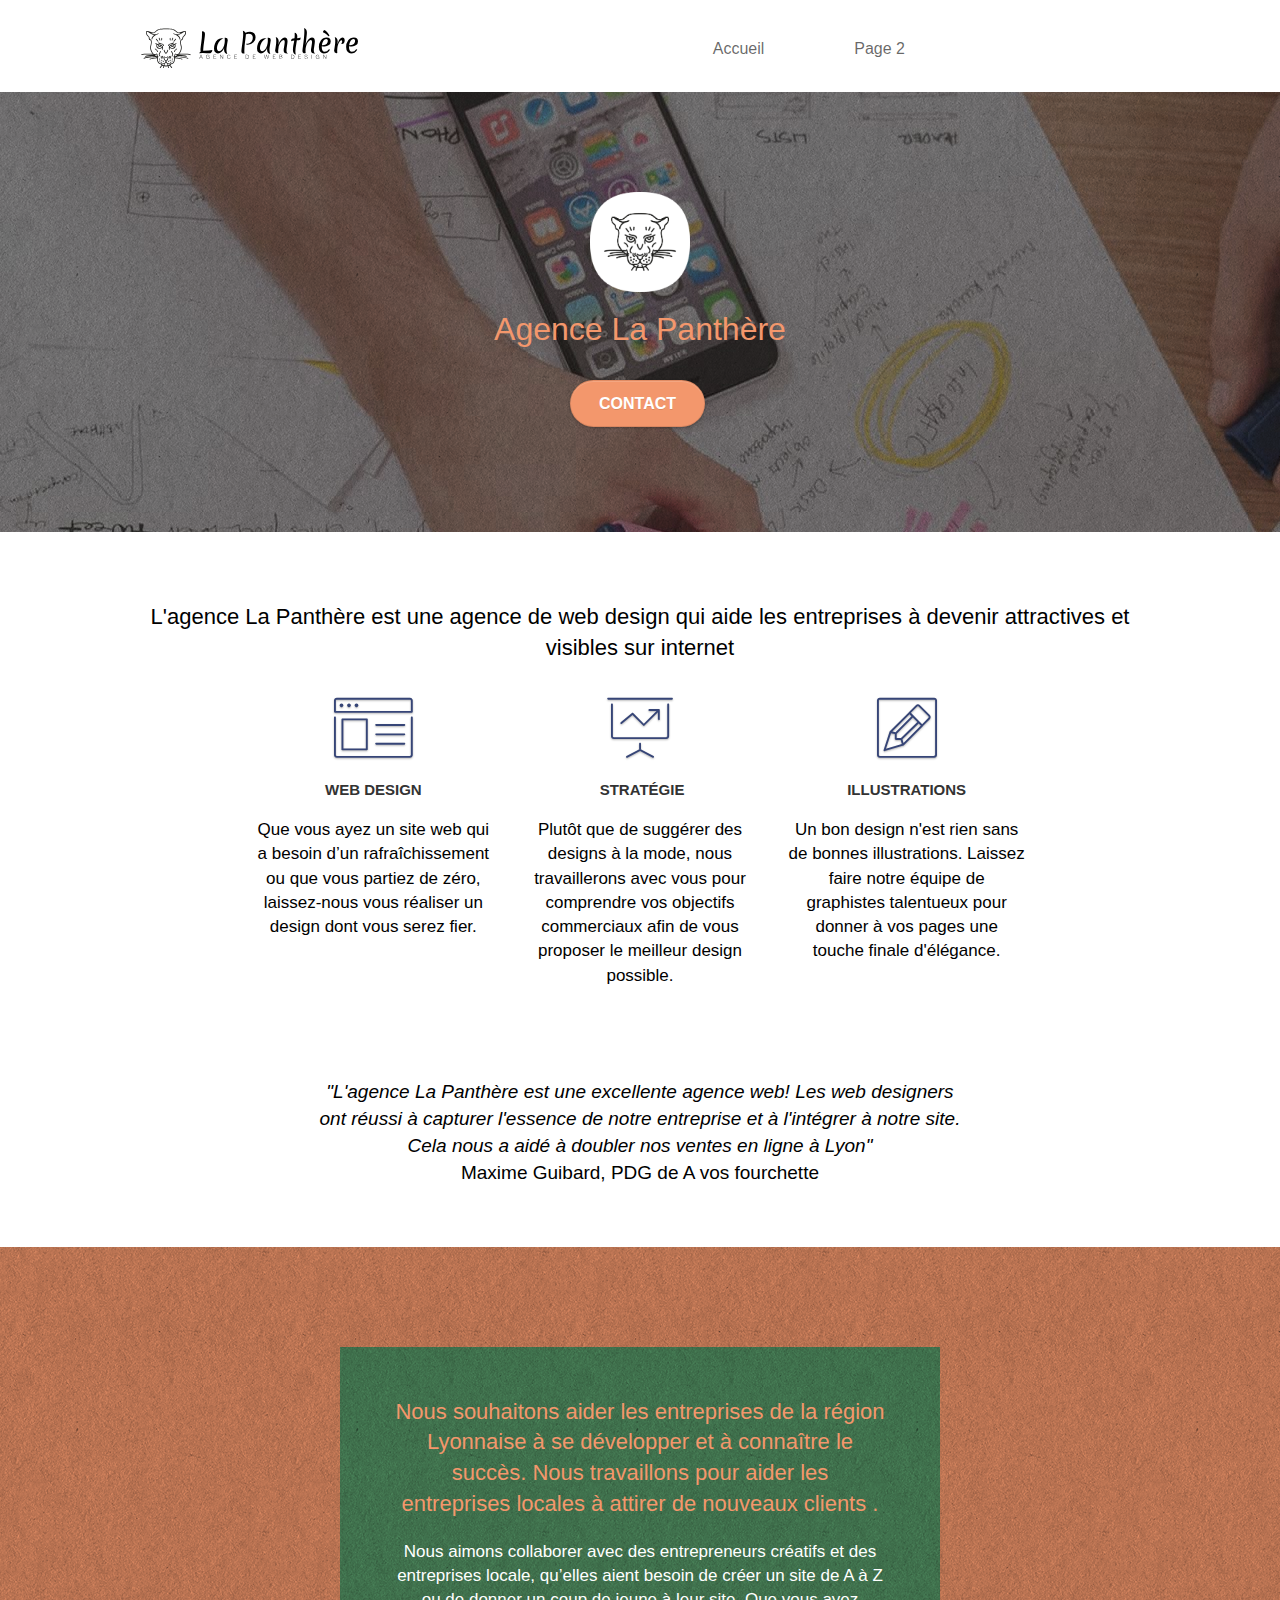
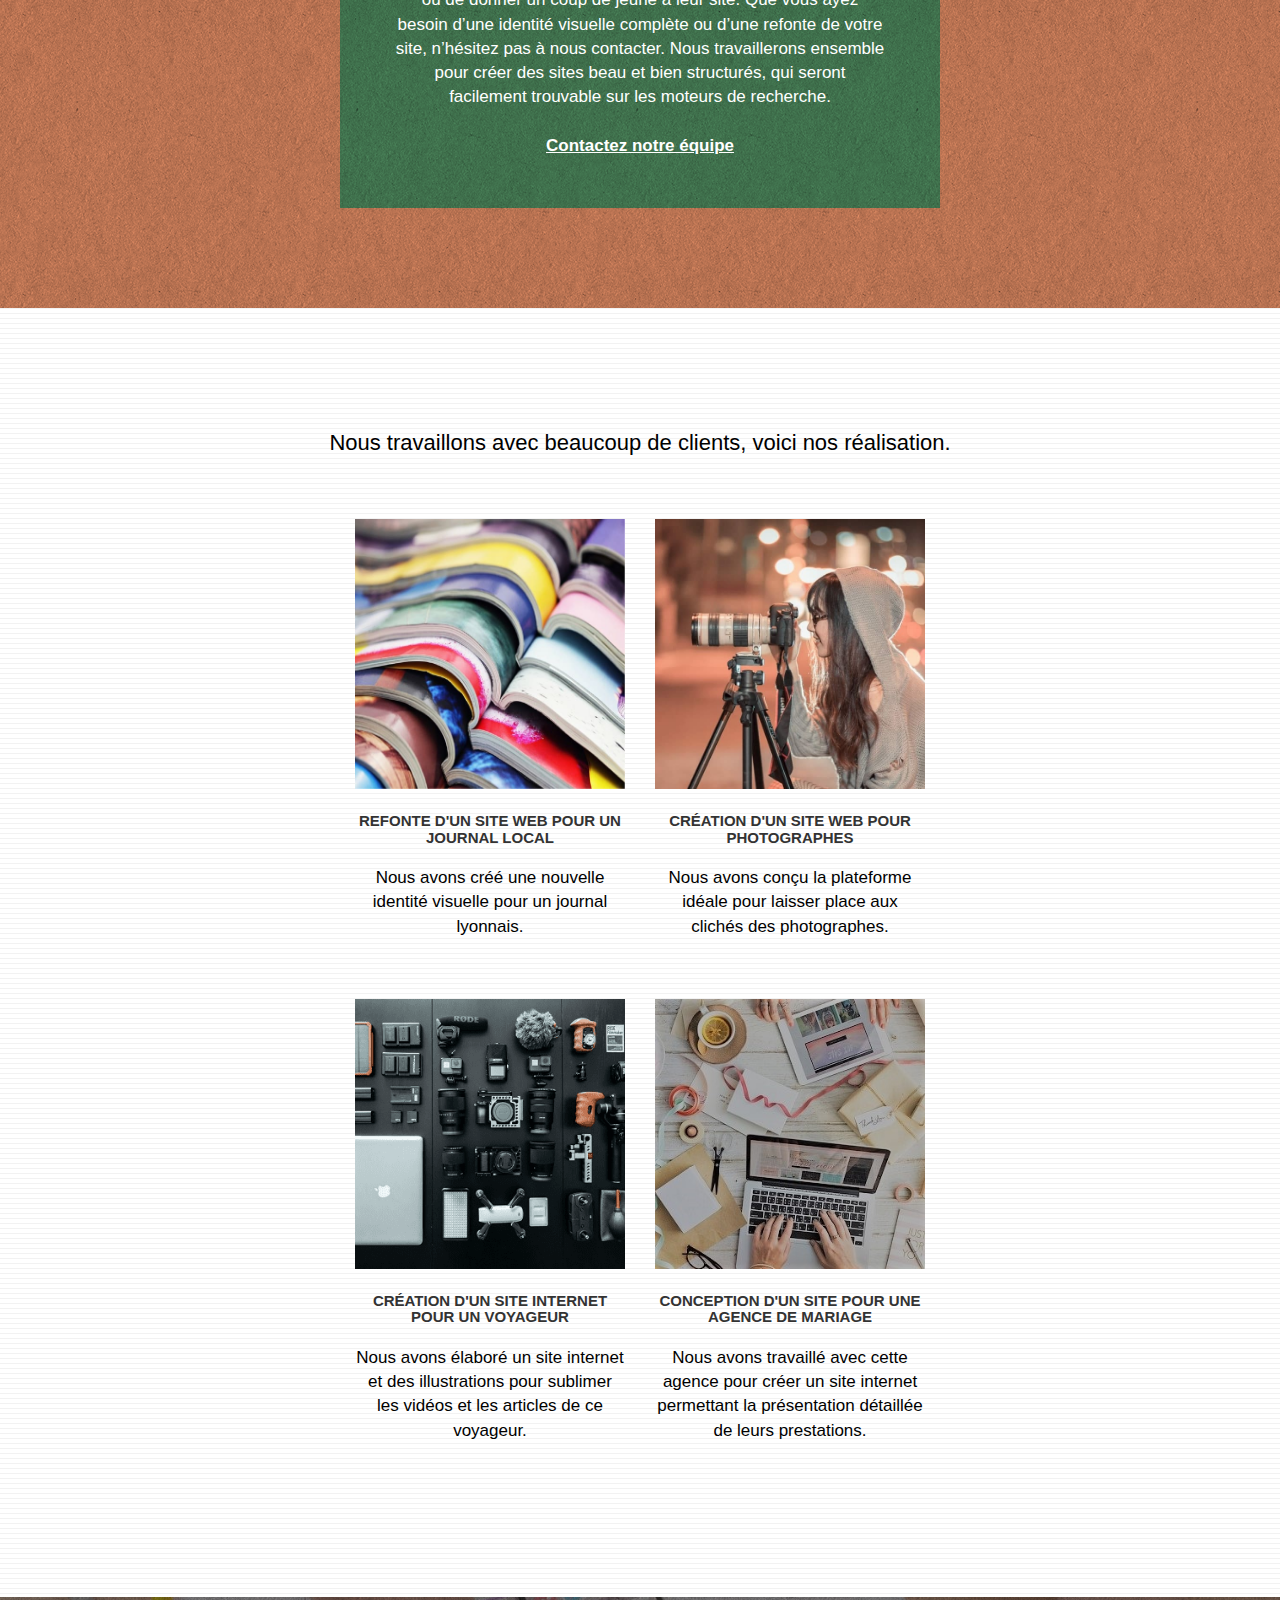
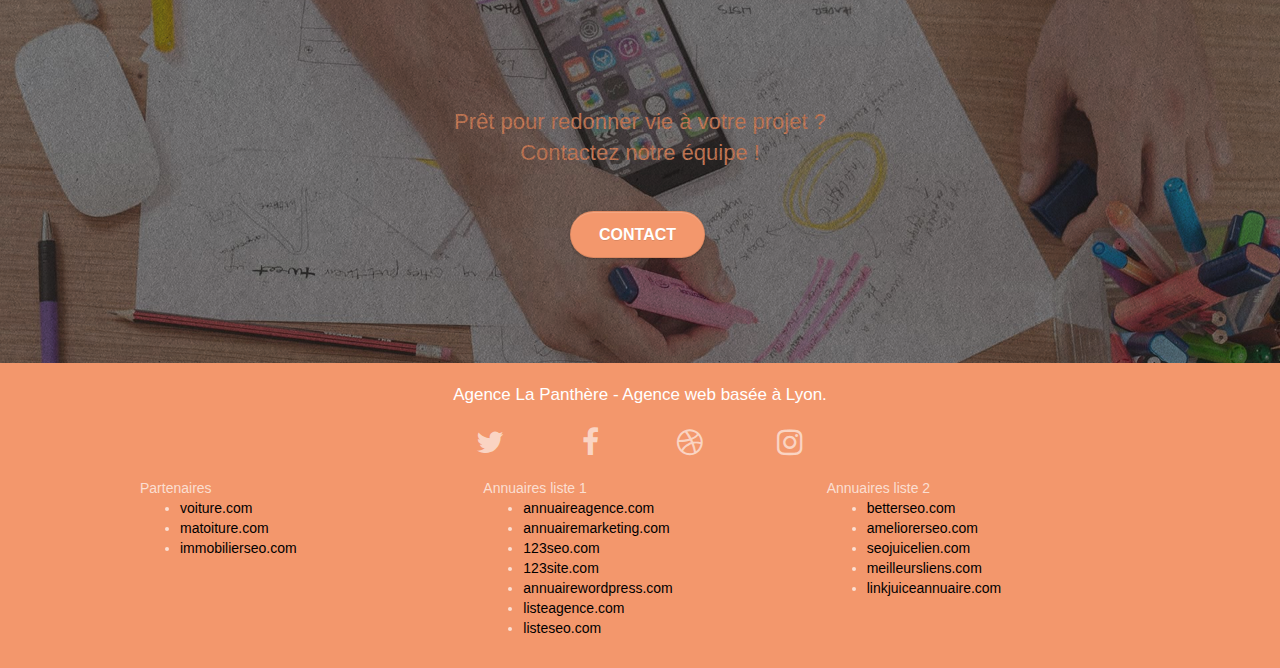
<file: index.html>
<!doctype html>
<html lang="fr">
<head>
    <meta charset="utf-8">
    <meta name="keywords" content="site web, site internet, agence design lyon, website, design, designer, faire un site web, createur de site web,createur de site internet à lyon, illustrations, , agence de web design">
    <meta name="description" content="Créateur de Site web à Lyon, l'agence La Panthère à été créé pour aider les entreprises à devenir attractives et visibles sur internet. Nos clients peuvent ainsi faire un site web facilement ou améliorer le design de leur website existant avec la meilleure agence de web design.">
    <meta name="viewport" content="width=device-width, initial-scale=1.0, viewport-fit=cover">
    <link rel="shortcut icon" type="image/png" href="favicon.jpg">
    
	<link rel="stylesheet" type="text/css" href="./css/bootstrap.css">
	<link rel="stylesheet" type="text/css" href="style.css">
	<link rel="stylesheet" type="text/css" href="./css/font-awesome.css">
	<link rel="stylesheet" type="text/css" href="./css/et-line.css">
	
    
	<script defer src="./js/jquery-2.1.0.js"></script>
	<script defer src="./js/bootstrap.js"></script>
	<script defer src="./js/blocs.js"></script>
	<script defer src="./js/jquery.touchSwipe.js"></script>
	<script defer src="./js/gmaps.js"></script>

    <title>Créer votre site internet avec la meilleure agence de web design à Lyon! La Panthère!</title>

    
<!-- Analytics -->
 
<!-- Analytics END -->
    
</head>
<body>
<!-- Principal conteneur -->
<div class="page-container">
    
<!-- bloc-0 -->
<div class="bloc bgc-white l-bloc " id="bloc-0">
	<div class="container bloc-sm">

		<nav class="navbar row">
			<div class="navbar-header">
				
				<a class="navbar-brand" href="index.html"><img src="img/agence-la-panthere-monochrome.svg" alt="logo de l'agence web La Panthere" height="40"></a>
				
				<button id="nav-toggle" type="button" class="ui-navbar-toggle navbar-toggle" data-toggle="collapse" data-target=".navbar-1">
					<span class="sr-only">Toggle navigation</span><span class="icon-bar"></span><span class="icon-bar"></span><span class="icon-bar"></span>
				</button>
			</div>
			<div class="collapse navbar-collapse navbar-1 special-dropdown-nav">
				<ul class="site-navigation nav navbar-nav">
					<li>
						<a href="index.html">Accueil</a>
					</li>
					<li>
					</li>
					<li>
						<a href="page2.html">Page 2</a>
					</li>
				</ul>
			</div>
		</nav>
	</div>
</div>
<!-- bloc-0 END -->

<!-- bloc-1-presentation -->
<div class="bloc bgc-dark-slate-blue bg-banniere d-bloc bg-t-edge bloc-bg-texture texture-paper b-parallax" id="bloc-1-hero">
	<div class="container bloc-lg">
		<div class="row tight-width-whitespace">
			<div class="col-sm-12">
				<img src="img/logo.png" class="center-block image-resize-mode" width="100" alt="Logo de l'agence web, tete de Panthere">
				<h1 class="text-center hero-bloc-text tc-white ">
					Agence La Panthère
				</h1>
				<div class="text-center">
					<a href="page2.html" class="btn btn-lg btn-clean btn-rd cta-hero btn-atomic-tangerine" id="cta-hero">Contact</a>
				</div>
			</div>
		</div>
	</div>
</div>
<!-- bloc-1-presentation END -->

<!-- bloc-2-services -->
<div class="bloc bgc-white l-bloc" id="bloc-2-services">
	<div class="container bloc-md">
		<div class="row">
			<div class="col-sm-12 text-center">
				<h2>L'agence La Panthère est une agence de web design qui aide les entreprises à devenir attractives et visibles sur internet</h2>
			</div>
		</div>
		<div class="row voffset-lg med-width-whitespace">
			<div class="col-sm-4">
				<div class="text-center">
					<span class="et-icon-browser sm-shadow icon-dark-slate-blue icons icon-lg"></span>
				</div>
				<h3 class="mg-md text-center">
					Web design
				</h3>
				<p class="text-center ">
					Que vous ayez un site web qui a besoin d&rsquo;un rafraîchissement ou que vous partiez de zéro, laissez-nous vous réaliser un design dont vous serez fier.
				</p>
			</div>
			<div class="col-sm-4">
				<div class="text-center">
					<span class="et-icon-presentation sm-shadow icon-dark-slate-blue icons icon-lg"></span>
				</div>
				<h3 class="mg-md text-center">
					&nbsp;Stratégie
				</h3>
				<p class="text-center ">
					Plutôt que de suggérer des designs à la mode, nous travaillerons avec vous pour comprendre vos objectifs commerciaux afin de vous proposer le meilleur design possible.<br>
				</p>
			</div>
			<div class="col-sm-4">
				<div class="text-center">
					<span class="et-icon-edit sm-shadow icon-dark-slate-blue icons icon-lg"></span>
				</div>
				<h3 class="mg-md text-center">
					Illustrations
				</h3>
				<p class="text-center ">
					Un bon design n'est rien sans de bonnes illustrations. Laissez faire notre équipe de graphistes talentueux pour donner à vos pages une touche finale d'élégance.
				</p>
			</div>
		</div>
		<div class="row voffset-lg voffset">
			<div class="col-xs-12 col-md-8 col-md-offset-2 text-center">
				<p class="citation"> <span class="message">"L'agence La Panthère est une excellente agence web! Les web designers ont réussi à capturer l'essence de notre entreprise et à l'intégrer à notre site. Cela nous a aidé à doubler nos ventes en ligne à Lyon"</span><br> Maxime Guibard, PDG de A vos fourchette</p>

			</div>
		</div>
	</div>
</div>
<!-- bloc-2-services END -->

<!-- bloc-3-what-i-do -->
<div class="bloc tc-white bgc-atomic-tangerine bg-presentation d-bloc bloc-bg-texture texture-paper b-parallax" id="bloc-3-what-i-do">
	<div class="container bloc-lg">
		<div class="row tight-width-whitespace black-background">
			<div class="col-sm-12">
				<h2 class="mg-md text-center tc-white">
					Nous souhaitons aider les entreprises de la région Lyonnaise à se développer et à connaître le succès. Nous travaillons pour aider les entreprises locales à attirer de nouveaux clients .<br>
				</h2>
				<p class="text-center white">
					Nous aimons collaborer avec des entrepreneurs créatifs et des entreprises locale, qu’elles aient besoin de créer un site de A à Z ou de donner un coup de jeune à leur site. Que vous ayez besoin d’une identité visuelle complète ou d’une refonte de votre site, n’hésitez pas à nous contacter. Nous travaillerons ensemble pour créer des sites beau et bien structurés, qui seront facilement trouvable sur les moteurs de recherche. <br><br><a class="ltc-white bold-link" href="page2.html">Contactez notre équipe</a><br>
				</p>
			</div>
		</div>
	</div>
</div>
<!-- bloc-3-what-i-do END -->

<!-- bloc-4-portfolio -->
<div class="bloc bgc-white bg-lines-h2-bg bg-repeat l-bloc" id="bloc-4-portfolio">
	<div class="container bloc-lg">
		<div class="row">
			<div class="col-sm-12 text-center">
				<h2> Nous travaillons avec beaucoup de clients, voici nos réalisation.</h2>
			</div>
		</div>
		<div class="row tight-width-whitespace portfolio-row">
			<div class="col-sm-6">
				<a href="#" data-lightbox="img/1.jpg" data-gallery-id="gallery-1" data-caption="Refonte d'un site web pour un journal local" data-frame="snapshot-lb"><img src="img/1version3.jpg" alt="photo de cahiers colores" class="img-responsive portfolio-thumb"></a>
				<h3 class="mg-md text-center">
					Refonte d'un site web pour un journal local
				</h3>
				<p class="text-center">
					Nous avons créé une nouvelle identité visuelle pour un journal lyonnais.
				</p>
			</div>
			<div class="col-sm-6">
				<a href="#" data-lightbox="img/2version2" data-gallery-id="gallery-1" data-caption="Création d'un site web pour photographes" data-frame="snapshot-lb"><img src="img/2version2.jpg" class="img-responsive portfolio-thumb" alt="photo d'une fille prenant une photo"></a>
				<h3 class="mg-md text-center">
					Création d'un site web pour photographes
				</h3>
				<p class="text-center">
					Nous avons conçu la plateforme idéale pour laisser place aux clichés des photographes.
				</p>
			</div>
		</div>
		<div class="row tight-width-whitespace portfolio-row">
			<div class="col-sm-6">
				<a href="#" data-lightbox="img/3version3.png" data-gallery-id="gallery-1" data-caption="Création d'un site internet pour un voyageur" data-frame="snapshot-lb"><img src="img/3version3.png" class="img-responsive portfolio-thumb" alt="photo d'accessoires photo"></a>
				<h3 class="mg-md text-center">
					Création d'un site internet pour un voyageur
				</h3>
				<p class="text-center">
					Nous avons élaboré un site internet et des illustrations pour sublimer les vidéos et les articles de ce voyageur.
				</p>
			</div>
			<div class="col-sm-6">
				<a href="#" data-lightbox="img/4version2.jpg" data-gallery-id="gallery-1" data-caption="Conception d'un site pour une agence de mariage" data-frame="snapshot-lb"><img src="img/4version2.jpg" class="img-responsive portfolio-thumb" alt="photo d'une personne tapant sur un ordinateur"></a>
				<h3 class="mg-md text-center">
					Conception d'un site pour une agence de mariage
				</h3>
				<p class="text-center">
					Nous avons travaillé avec cette agence pour créer un site internet permettant la présentation détaillée de leurs prestations.
				</p>
			</div>
		</div>
	</div>
</div>
<!-- bloc-4-portfolio END -->

<!-- bloc-5-cta -->
<div class="bloc bgc-dark-slate-blue bg-banniere d-bloc bloc-bg-texture texture-paper" id="bloc-5-cta">
	<div class="container bloc-lg">
		<div class="row">
			<h2 class="mg-md text-center tc-white">
				Prêt pour redonner vie à votre projet ?<br>Contactez notre équipe !
			</h2>
			<div class="col-sm-12 text-center">
				<a href="page2.html" class="btn btn-atomic-tangerine btn-clean btn-rd btn-lg cta-hero">Contact</a>
			</div>
		</div>
	</div>
</div>
<!-- bloc-5-cta END -->

<!-- Footer - bloc-8 -->
<div class="bloc bgc-atomic-tangerine d-bloc" id="bloc-8">
	<div class="container bloc-sm">
		<div class="row">
			<div class="col-sm-12">
				<p class="text-center white">
					Agence La Panthère - Agence web basée à Lyon.<br>
				</p>
				<div class="row row-no-gutters social">
					<div class="col-sm-3">
						<div class="text-center">
							<a class="social" href="index.html"><span class="fa fa-twitter icon-md"></span></a>
						</div>
					</div>
					<div class="col-sm-3">
						<div class="text-center">
							<a class="social" href="index.html"><span class="fa fa-facebook icon-md"></span></a>
						</div>
					</div>
					<div class="col-sm-3">
						<div class="text-center">
							<a class="social" href="index.html"><span class="fa fa-dribbble icon-md"></span></a>
						</div>
					</div>
					<div class="col-sm-3">
						<div class="text-center">
							<a class="social" href="index.html"><span class="fa fa-instagram icon-md"></span></a>
						</div>
					</div>
				</div>
				<div class="row">
					<div class="col-sm-4">
						Partenaires
							<ul>
								<li><a href="voiture.com">voiture.com</a></li>
								<li><a href="matoiture.com">matoiture.com</a></li>
								<li><a href="immobilierseo.com">immobilierseo.com</a></li>
							</ul>		
					</div>
					<div class="col-sm-4">
						Annuaires liste 1
						<ul>
							<li><a href="annuaireagence.com">annuaireagence.com</a></li>
							<li><a href="annuairemarketing.com">annuairemarketing.com</a></li>
							<li><a href="123seoture.com">123seo.com</a></li>
							<li><a href="123site.com">123site.com</a></li>
							<li><a href="annuairewordpress.com">annuairewordpress.com</a></li>
							<li><a href="listeagence.com">listeagence.com</a></li>
							<li><a href="listeseo.com">listeseo.com</a></li>
						</ul>
					</div>
					<div class="col-sm-4">
						Annuaires liste 2
						<ul>
							<li><a href="betterseo.com">betterseo.com</a></li>
							<li><a href="ameliorerseo.com">ameliorerseo.com</a></li>
							<li><a href="seojuicelien.com">seojuicelien.com</a></li>
							<li><a href="meilleursliens.com">meilleursliens.com</a></li>
							<li><a href="linkjuiceannuaire.com">linkjuiceannuaire.com</a></li>
						</ul>
					</div>
				</div>
			</div>
		</div>
	</div>
</div>
<!-- Footer - bloc-8 END -->

</div>
<!-- Principal conteneur END -->
    

</body>
</html>
</file>
<file: style.css>
body {
    margin: 0;
    padding: 0;
    background: #FFF;
    overflow-x: hidden;
    -webkit-font-smoothing: antialiased;
    -moz-osx-font-smoothing: grayscale;
}

a,
button {
    transition: all .3s ease-in-out;
    outline: none!important;
    color: #000000;
}

a:hover {
    text-decoration: none;
    cursor: pointer;
}

#page-loading-blocs-notifaction {
    position: fixed;
    top: 0;
    bottom: 0;
    width: 100%;
    z-index: 100000;
    background: #FFFFFF url("img/pageload-spinner.gif") no-repeat center center;
}

.bloc {
    width: 100%;
    clear: both;
    background: 50% 50% no-repeat;
    padding: 0 50px;
    -webkit-background-size: cover;
    -moz-background-size: cover;
    -o-background-size: cover;
    background-size: cover;
    position: relative;
}

.bloc .container {
    padding-left: 0;
    padding-right: 0;
}

.bloc-lg {
    padding: 100px 50px;
}

.bloc-md {
    padding: 50px;
}

.bloc-sm {
    padding: 20px 50px;
}

.bg-center,
.bg-l-edge,
.bg-r-edge,
.bg-t-edge,
.bg-b-edge,
.bg-tl-edge,
.bg-bl-edge,
.bg-tr-edge,
.bg-br-edge,
.bg-repeat {
    -webkit-background-size: auto!important;
    -moz-background-size: auto!important;
    -o-background-size: auto!important;
    background-size: auto!important;
}

.bg-repeat {
    background: repeat;
}

.bg-t-edge {
    background: top no-repeat;
}


.bloc-bg-texture::before {
    content: "";
    background-size: 2px 2px;
    position: absolute;
    top: 0;
    bottom: 0;
    left: 0;
    right: 0;
}



.texture-paper::before {
    background: url("img/texture-paper.png");
    background-size: 280px 280px;
}

.b-parallax {
    background-attachment: fixed;
}

.d-bloc {
    color: rgba(255, 255, 255, .7);
}

.d-bloc button:hover {
    color: rgba(255, 255, 255, .9);
}

.d-bloc .icon-round,
.d-bloc .icon-square,
.d-bloc .icon-rounded,
.d-bloc .icon-semi-rounded-a,
.d-bloc .icon-semi-rounded-b {
    border-color: rgba(255, 255, 255, .9);
}

.d-bloc .divider-h span {
    border-color: rgba(255, 255, 255, .2);
}

.d-bloc .a-btn,
.d-bloc .navbar a,
.d-bloc .navbar-brand,
.d-bloc a .icon-sm,
.d-bloc a .icon-md,
.d-bloc a .icon-lg,
.d-bloc a .icon-xl,
.d-bloc h1 a,
.d-bloc h2 a,
.d-bloc h3 a,
.d-bloc h4 a,
.d-bloc h5 a,
.d-bloc h6 a,
.d-bloc p a {
    color: rgba(255, 255, 255, .6);
}

.d-bloc .a-btn:hover,
.d-bloc .navbar a:hover,
.d-bloc .navbar-brand:hover,
.d-bloc a:hover .icon-sm,
.d-bloc a:hover .icon-md,
.d-bloc a:hover .icon-lg,
.d-bloc a:hover .icon-xl,
.d-bloc h1 a:hover,
.d-bloc h2 a:hover,
.d-bloc h3 a:hover,
.d-bloc h4 a:hover,
.d-bloc h5 a:hover,
.d-bloc h6 a:hover,
.d-bloc p a:hover {
    color: rgba(255, 255, 255, 1);
}

.d-bloc .navbar-toggle .icon-bar {
    background: rgba(255, 255, 255, 1);
}

.d-bloc .btn-wire,
.d-bloc .btn-wire:hover {
    color: rgba(255, 255, 255, 1);
    border-color: rgba(255, 255, 255, 1);
}


.d-bloc .panel {
    color: rgba(0, 0, 0, .5);
} 

.d-bloc .panel button:hover {
    color: rgba(0, 0, 0, .7);
}

.d-bloc .panel icon {
    border-color: rgba(0, 0, 0, .7);
}

.d-bloc .panel .divider-h span {
    border-color: rgba(0, 0, 0, .1);
}

.d-bloc .panel .a-btn {
    color: rgba(0, 0, 0, .6);
}

.d-bloc .panel .a-btn:hover {
    color: rgba(0, 0, 0, 1);
}

.d-bloc .panel .btn-wire,
.d-bloc .panel .btn-wire:hover {
    color: rgba(0, 0, 0, .7);
    border-color: rgba(0, 0, 0, .3);
}


.d-bloc .panel,
.l-bloc {
    color: black;
}


.d-bloc .panel button:hover,
.l-bloc button:hover {
    color: rgba(0, 0, 0, .7);
}

.l-bloc .icon-round,
.l-bloc .icon-square,
.l-bloc .icon-rounded,
.l-bloc .icon-semi-rounded-a,
.l-bloc .icon-semi-rounded-b {
    border-color: rgba(0, 0, 0, .7);
}

.d-bloc .panel .divider-h span,
.l-bloc .divider-h span {
    border-color: rgba(0, 0, 0, .1);
}

.d-bloc .panel .a-btn,
.l-bloc .a-btn,
.l-bloc .navbar a,
.l-bloc .navbar-brand,
.l-bloc a .icon-sm,
.l-bloc a .icon-md,
.l-bloc a .icon-lg,
.l-bloc a .icon-xl,
.l-bloc h1 a,
.l-bloc h2 a,
.l-bloc h3 a,
.l-bloc h4 a,
.l-bloc h5 a,
.l-bloc h6 a,
.l-bloc p a {
    color: rgba(0, 0, 0, .6);
}

.d-bloc .panel .a-btn:hover,
.l-bloc .a-btn:hover,
.l-bloc .navbar a:hover,
.l-bloc .navbar-brand:hover,
.l-bloc a:hover .icon-sm,
.l-bloc a:hover .icon-md,
.l-bloc a:hover .icon-lg,
.l-bloc a:hover .icon-xl,
.l-bloc h1 a:hover,
.l-bloc h2 a:hover,
.l-bloc h3 a:hover,
.l-bloc h4 a:hover,
.l-bloc h5 a:hover,
.l-bloc h6 a:hover,
.l-bloc p a:hover {
    color: rgba(0, 0, 0, 1);
}

.l-bloc .navbar-toggle .icon-bar {
    color: rgba(0, 0, 0, .6);
}

.d-bloc .panel .btn-wire,
.d-bloc .panel .btn-wire:hover,
.l-bloc .btn-wire,
.l-bloc .btn-wire:hover {
    color: rgba(0, 0, 0, .7);
    border-color: rgba(0, 0, 0, .3);
}

.voffset {
    margin-top: 30px;
}

.voffset-lg {
    margin-top: 80px;
}

.row-no-gutters {
    margin-right: 0;
    margin-left: 0;
    
}

.row.row-no-gutters > [class^="col-"],
.row.row-no-gutters > [class*=" col-"] {
    padding-right: 0;
    padding-left: 0;
}

#bloc-1-hero h1 {
    font-size: 32px;
}

.navbar {
    margin-bottom: 0;
    z-index: 1;
}

.navbar-brand {
    height: auto;
    padding: 3px 15px;
    font-size: 25px;
    font-weight: normal;
    font-weight: 600;
    line-height: 44px;
}

.navbar-brand img {
    max-height: 200px;
    margin: 0 5px 0 0;
    display: inline;
}

.navbar-brand img[src$=svg] {
    min-width: 100px;
}

.nav-center .navbar-brand img {
    margin: 0;
}

.navbar .nav {
    padding-top: 2px;
    margin-right: -16px;
    float: right;
    z-index: 1;
    padding-right: 200px;
}

.nav > li {
    float: left;
    margin-top: 4px;
    font-size: 16px;
    margin-right: 30px;
    list-style-type: none;
}

.navbar-nav .open .dropdown-menu > li > a {
    text-align: inherit;
}

.nav > li a:hover,
.nav > li a:focus {
    background: transparent;
}

.navbar-toggle {
    margin: 10px 10px 0 0;
    border: 0px;
}

.navbar-toggle:hover {
    background: transparent!important;
}

.navbar-toggle .icon-bar {
    background-color: rgba(0, 0, 0, .5);
    width: 26px;
}

.nav-invert .navbar .nav {
    float: left;
}

.nav-invert .navbar-header,
.nav-invert .navbar-brand {
    float: right;
    position: relative;
    z-index: 2;
}

@media (min-width: 768px) {
    .site-navigation {
        position: absolute;
        top: 50%;
        right: 20px;
        transform: translate(0, -50%);
        -webkit-transform: translateY(-50%);
    }
    .nav > li .dropdown-menu a,
    .nav > li .dropdown-menu a:hover {
        color: #484848;
    }
    .nav-invert .site-navigation {
        left: 0;
        right: 0;
    }
    .nav-center {
        text-align: center;
    }
    .nav-center .navbar-header {
        width: 100%;
    }
    .nav-center .navbar-header,
    .nav-center .navbar-brand,
    .nav-center .nav > li {
        float: none;
        display: inline-block;
    }
    .nav-center .site-navigation {
        position: relative;
        width: 100%;
        right: 0;
        margin-right: 0px;
        margin-top: 20px;
    }
    .nav-center.mini-nav .navbar-toggle {
        float: none;
        margin: 10px auto 0;
    }
}

.nav > li > .dropdown a {
    background: none!important;
    display: block;
    padding: 14px 15px;
}

nav .caret {
    margin: 0 5px;
}

.dropdown-menu .dropdown-menu {
    top: -8px;
    left: 100%;
}

.dropdown-menu .dropmenu-flow-right {
    top: 100%;
    left: 0;
    margin-left: -1px;
    border-top-left-radius: 0;
    border-top-right-radius: 0;
}

.dropdown-menu .dropdown span {
    border: 4px solid black;
    border-top-color: transparent;
    border-right-color: transparent;
    border-bottom-color: transparent;
    margin: 6px -5px 0 0!important;
    float: right;
}

.mg-md {
    margin-top: 10px;
    margin-bottom: 20px;
}

.mg-lg {
    margin-top: 10px;
    margin-bottom: 40px;
}

.btn {
    margin: 0 5px 5px 0;
}

.btn.pull-right {
    margin: 0 0 5px 5px;
}

.btn-d,
.btn-d:hover,
.btn-d:focus {
    color: #FFF;
    background: rgba(0, 0, 0, .3);
}

button {
    outline: none!important;
}

.btn-rd {
    border-radius: 40px;
}

.btn-clean {
    border: 1px solid rgba(0, 0, 0, .08);
    border-bottom-color: rgba(0, 0, 0, .1);
    text-shadow: 0 1px 0 rgba(0, 0, 1, .1);
    box-shadow: 0 1px 3px rgba(0, 0, 1, .25), inset 0 1px 0 0 rgba(255, 255, 255, .15);
}

.icon-md {
    font-size: 30px!important;
}

.icon-lg {
    font-size: 60px!important;
}

.sm-shadow {
    text-shadow: 0 1px 2px rgba(0, 0, 0, .3);
}

.panel-sq,
.panel-sq .panel-heading,
.panel-sq .panel-footer {
    border-radius: 0;
}

.panel-rd {
    border-radius: 30px;
}

.panel-rd .panel-heading {
    border-radius: 29px 29px 0 0;
}

.panel-rd .panel-footer {
    border-radius: 0 0 29px 29px;
}

.form-control {
    border-color: rgba(0, 0, 0, .1);
    box-shadow: none;
}

.scrollToTop {
    width: 40px;
    height: 40px;
    position: fixed;
    bottom: 20px;
    right: 20px;
    opacity: 0;
    z-index: 500;
    transition: all .3s ease-in-out;
}

.scrollToTop span {
    margin-top: 6px;
}

.showScrollTop {
    font-size: 14px;
    opacity: 1;
}

a[data-lightbox] {
    position: relative;
    display: block;
    text-align: center;
}

a[data-lightbox]:hover::before {
    content: "+";
    font-family: "HelveticaNeue-Light", "Helvetica Neue Light", "Helvetica Neue", Helvetica, Arial;
    font-size: 32px;
    width: 50px;
    height: 50px;
    margin-left: -25px;
    border-radius: 50%;
    background: rgba(0, 0, 0, .6);
    color: #FFF;
    font-weight: 100;
    z-index: 1;
    position: absolute;
    top: 50%;
    transform: translateY(-50%);
    -webkit-transform: translateY(-50%);
}

a[data-lightbox]:hover img {
    opacity: 0.6;
    -webkit-animation-fill-mode: none;
    animation-fill-mode: none;
}

#lightbox-modal {
    display: flex;
    align-items: center;
}

#lightbox-modal .modal-dialog {
    width: 90%;
    max-width: 900px;
    margin: 0 auto 0;
}

#lightbox-modal .modal-dialog img {
    max-height: 90vh;
    margin: 0 auto;
}

.lightbox-caption {
    padding: 20px;
    color: #FFF;
    background: rgba(0, 0, 0, .5);
    position: absolute;
    left: 15px;
    right: 15px;
    bottom: 5px;
}

.close-lightbox {
    color: #FFF;
    font-size: 30px;
    position: absolute;
    top: 20px;
    right: 20px;
    z-index: 20;
    background: rgba(0, 0, 0, .5);
    border: none;
    line-height: 30px;
    padding: 0 9px 5px;
    opacity: 0.3;
}

.close-lightbox:hover,
.next-lightbox:hover,
.prev-lightbox:hover {
    opacity: 1.0;
    color: #FFF;
}

.next-lightbox,
.prev-lightbox {
    font-size: 20px;
    color: rgba(255, 255, 255, .9);
    background: rgba(0, 0, 0, .5);
    transition: all .2s ease-in-out;
    position: absolute;
    top: 45%;
    z-index: 1;
    opacity: 0.4;
}

.next-lightbox {
    padding: 6px 8px 1px 13px;
    right: 25px;
}

.prev-lightbox {
    padding: 6px 13px 1px 10px;
    left: 25px;
}

.snapshot-lb .modal-body {
    padding-bottom: 45px;
}

.snapshot-lb .lightbox-caption {
    padding: 0;
    color: rgba(0, 0, 0, .5);
    background: none;
}

h1,
h2,
h3,
h4,
h5,
h6,
p,
label,
.btn,
a {
    font-family: "helvetica";
    font-weight: 400;
}

.container {
    max-width: 1000px;
}

.hero-bloc-text {
    font-size: 38px;
}

.hero-bloc-text-sub {
    font-size: 36px;
}

.statement-bloc-text {
    line-height: 26px;
    font-style: italic;
    font-size: 20px;
    text-align: center;
    font-weight: lighter;
    max-width: 520px;
    margin: auto auto auto auto;
}

p {
    font-size: 17px;
}

.citation{
    font-size: 19px;
}

.message{
    font-weight: 200;
    font-style: italic;

}

.tight-width-whitespace {
    max-width: 600px;
    margin: auto auto auto auto;
}

.h1 {
    font-size: 20px;
    font-family: "Open Sans";
}

.cta-hero {
    margin-top: 22px;
    color: #FFFFFF!important;
    text-transform: uppercase;
    padding: 12px 28px 12px 28px;
    font-size: 16px;
    font-weight: 700;
}

.social {
    max-width: 400px;
    margin: auto auto auto auto;
    margin-top: 20px;
    margin-bottom: 20px;
}

h2 {
    font-size: 22px;
    line-height: 1.4em;
}

h3 {
    font-size: 15px;
    text-transform: uppercase;
    font-weight: 700;
    color: #333333!important;
}

.med-width-whitespace {
    max-width: 800px;
    margin: auto auto auto auto;
    box-shadow: 0px 0px 0px #000000;
}

h1 {
    color: #333333!important;
}

h4 {
    color: #333333!important;
}

.icons {
    margin-bottom: 14px;
    margin-top: 24px;
}

.white {
    color: #FFFFFF!important;
}

.portfolio-thumb {
    margin-bottom: 24px;
}

.portfolio-row {
    margin-bottom: 44px;
    margin-top: 50px;
}

.avatar {
    box-shadow: 0px 4px 9px rgba(0, 0, 0, 0.3);
}

.black-background {
    background-color: rgba(15, 147, 99, 0.7);
    padding: 40px 40px 40px 40px;
}

.bold-link {
    font-weight: 900;
    text-decoration: underline!important;
}

.bgc-white {
    background-color: #FFFFFF;
}

.bgc-dark-slate-blue {
    background-color: #F3976C;
}

.bgc-atomic-tangerine {
    background-color: #F3976C;
}


.bg-dots-bg {
    background-color: #F3976C;
}

.tc-white {
    color: #F3976C!important;
}

.change {
    color: black;
}

.couleurfin{
    color: white;
}


.btn-atomic-tangerine {
    background: #F3976C;
    color: #FFFFFF!important;
}

.btn-atomic-tangerine:hover {
    background: #c27956!important;
    color: #FFFFFF!important;
}

.ltc-white {
    color: #FFFFFF!important;
}

.ltc-white:hover {
    color: #cccccc!important;
}

.ltc-atomic-tangerine {
    color: #F3976C!important;
}

.ltc-atomic-tangerine:hover {
    color: #c27956!important;
}

.icon-dark-slate-blue {
    color: #364577!important;
    border-color: #364577!important;
}

/*

.bg-dots-bg {
    background-image: url("img/dots-bg.png");
}

*/

.bg-lines-h2-bg {
    background-image: url("img/lines-h2-bg.png");
}

.bg-banniere {
    background-image: url("img/agence-la-panthereV2.jpg");
}

.bg-presentation {
    background-image: url("img/image-de-presentationV5.jpg");
}



@media (max-width: 1024px) {
    .bloc {
        padding-left: 20px;
        padding-right: 20px;
    }
    .bloc.full-width-bloc,
    .bloc-tile-2.full-width-bloc .container,
    .bloc-tile-3.full-width-bloc .container,
    .bloc-tile-4.full-width-bloc .container {
        padding-left: 0;
        padding-right: 0;
    }
}

@media (max-width: 992px) and (min-width: 768px) {
    .navbar .nav {
        max-width: 80%
    }
    .nav-center.navbar .nav {
        max-width: 100%
    }
}

@media only screen and (min-width: 768px) and (max-width: 1024px) and (orientation: landscape) {
    .b-parallax {
        background-attachment: scroll;
    }
}

@media only screen and (min-width: 1024px) and (max-width: 1366px) and (-webkit-min-device-pixel-ratio: 1.5) {
    .b-parallax {
        background-attachment: scroll;
    }
}

@media (max-width: 991px) {
    .container {
        width: 100%;
    }
    .b-parallax {
        background-attachment: scroll;
    }
    .page-container,
    #hero-bloc {
        overflow-x: hidden;
        position: relative;
    }
    .bloc-group,
    .bloc-group .bloc {
        display: block;
        width: 100%;
    }
    .bloc-fill-screen .fill-bloc-top-edge,
    .bloc-fill-screen .fill-bloc-bottom-edge {
        padding: 0 20px;
    }
}

@media (max-width: 767px) {
    .page-container {
        overflow-x: hidden;
        position: relative;
    }
    h1,
    h2,
    h3,
    h4,
    h5,
    h6,
    p,
    #disqus_thread {
        padding-left: 10px!important;
        padding-right: 10px!important;
    }
    .b-parallax {
        background-attachment: scroll;
    }
    .navbar .nav {
        padding-top: 0;
        border-top: 1px solid rgba(0, 0, 0, .2);
        float: none!important;
    }
    .navbar.row {
        margin-left: 0;
        margin-right: 0;
    }
    .site-navigation {
        position: inherit;
        transform: none;
        -webkit-transform: none;
        -ms-transform: none;
    }
    .nav > li {
        margin-top: 0;
        border-bottom: 1px solid rgba(0, 0, 0, .1);
        background: rgba(0, 0, 0, .05);
        text-align: left;
        padding-left: 15px;
        width: 100%;
    }
    .nav > li:hover {
        background: rgba(0, 0, 0, .08);
    }
    .dropdown .dropdown a .caret {
        float: none;
        margin: 5px 0 0 10px!important;
        border: 4px solid black;
        border-bottom-color: transparent;
        border-right-color: transparent;
        border-left-color: transparent;
    }
    #hero-bloc .navbar .nav {
        background: rgba(0, 0, 0, .8);
    }
    #hero-bloc .navbar .nav a {
        color: rgba(255, 255, 255, .6);
    }
    .hero {
        padding: 50px 0;
    }
    .hero-nav {
        left: -1px;
        right: -1px;
    }
    .navbar-collapse {
        padding: 0;
        overflow-x: hidden;
        -webkit-box-shadow: none;
        box-shadow: none;
    }
    .navbar-brand img {
        max-height: 40px;
        width: auto;
    }
    .nav-invert .navbar-header {
        float: none;
        width: 100%;
    }
    .nav-invert .navbar-toggle {
        float: left;
        margin-left: 10px;
    }
    .bloc {
        padding-left: 0;
        padding-right: 0;
    }
    .bloc-xxl,
    .bloc-xl,
    .bloc-lg {
        padding: 40px 0;
    }
    .bloc-sm,
    .bloc-md {
        padding-left: 0;
        padding-right: 0;
    }
    .bloc-tile-2 .container,
    .bloc-tile-3 .container,
    .bloc-tile-4 .container,
    .bloc-fill-screen .fill-bloc-top-edge,
    .bloc-fill-screen .fill-bloc-bottom-edge {
        padding-left: 0;
        padding-right: 0;
    }
    .a-block {
        padding: 0 10px;
    }
    .btn-dwn {
        display: none;
    }
    .voffset {
        margin-top: 5px;
    }
    .voffset-md {
        margin-top: 20px;
    }
    .voffset-lg {
        margin-top: 30px;
    }
    form {
        padding: 5px;
    }
    .close-lightbox {
        display: inline-block;
    }
    .blocsapp-device-iphone5 {
        background-size: 216px 425px;
        padding-top: 60px;
        width: 216px;
        height: 425px;
    }
    .blocsapp-device-iphone5 img {
        width: 180px;
        height: 320px;
    }
}

@media (max-width: 400px) {
    .bloc {
        padding-left: 0;
        padding-right: 0;
    }
}

@media (max-width: 767px) {
    .bloc-mob-center-text {
        text-align: center;
    }
}
</file>
<file: css/et-line.css>
@font-face {
    font-family: et-line;
    src: url(../fonts/et-line.eot);
    src: url(../fonts/et-line.eot?#iefix) format('embedded-opentype'), url(../fonts/et-line.woff) format('woff'), url(../fonts/et-line.ttf) format('truetype'), url(../fonts/et-line.svg#et-line) format('svg');
    font-weight: 400;
    font-style: normal
}

.et-icon-adjustments,
.et-icon-alarmclock,
.et-icon-anchor,
.et-icon-aperture,
.et-icon-attachment,
.et-icon-bargraph,
.et-icon-basket,
.et-icon-beaker,
.et-icon-bike,
.et-icon-book-open,
.et-icon-briefcase,
.et-icon-browser,
.et-icon-calendar,
.et-icon-camera,
.et-icon-caution,
.et-icon-chat,
.et-icon-circle-compass,
.et-icon-clipboard,
.et-icon-clock,
.et-icon-cloud,
.et-icon-compass,
.et-icon-desktop,
.et-icon-dial,
.et-icon-document,
.et-icon-documents,
.et-icon-download,
.et-icon-dribbble,
.et-icon-edit,
.et-icon-envelope,
.et-icon-expand,
.et-icon-facebook,
.et-icon-flag,
.et-icon-focus,
.et-icon-gears,
.et-icon-genius,
.et-icon-gift,
.et-icon-global,
.et-icon-globe,
.et-icon-googleplus,
.et-icon-grid,
.et-icon-happy,
.et-icon-hazardous,
.et-icon-heart,
.et-icon-hotairballoon,
.et-icon-hourglass,
.et-icon-key,
.et-icon-laptop,
.et-icon-layers,
.et-icon-lifesaver,
.et-icon-lightbulb,
.et-icon-linegraph,
.et-icon-linkedin,
.et-icon-lock,
.et-icon-magnifying-glass,
.et-icon-map,
.et-icon-map-pin,
.et-icon-megaphone,
.et-icon-mic,
.et-icon-mobile,
.et-icon-newspaper,
.et-icon-notebook,
.et-icon-paintbrush,
.et-icon-paperclip,
.et-icon-pencil,
.et-icon-phone,
.et-icon-picture,
.et-icon-pictures,
.et-icon-piechart,
.et-icon-presentation,
.et-icon-pricetags,
.et-icon-printer,
.et-icon-profile-female,
.et-icon-profile-male,
.et-icon-puzzle,
.et-icon-quote,
.et-icon-recycle,
.et-icon-refresh,
.et-icon-ribbon,
.et-icon-rss,
.et-icon-sad,
.et-icon-scissors,
.et-icon-scope,
.et-icon-search,
.et-icon-shield,
.et-icon-speedometer,
.et-icon-strategy,
.et-icon-streetsign,
.et-icon-tablet,
.et-icon-target,
.et-icon-telescope,
.et-icon-toolbox,
.et-icon-tools,
.et-icon-tools-2,
.et-icon-trophy,
.et-icon-tumblr,
.et-icon-twitter,
.et-icon-upload,
.et-icon-video,
.et-icon-wallet,
.et-icon-wine {
    font-family: et-line;
    speak: none;
    font-style: normal;
    font-weight: 400;
    font-variant: normal;
    text-transform: none;
    line-height: 1;
    -webkit-font-smoothing: antialiased;
    -moz-osx-font-smoothing: grayscale;
    display: inline-block
}

.et-icon-mobile:before {
    content: "\e000"
}

.et-icon-laptop:before {
    content: "\e001"
}

.et-icon-desktop:before {
    content: "\e002"
}

.et-icon-tablet:before {
    content: "\e003"
}

.et-icon-phone:before {
    content: "\e004"
}

.et-icon-document:before {
    content: "\e005"
}

.et-icon-documents:before {
    content: "\e006"
}

.et-icon-search:before {
    content: "\e007"
}

.et-icon-clipboard:before {
    content: "\e008"
}

.et-icon-newspaper:before {
    content: "\e009"
}

.et-icon-notebook:before {
    content: "\e00a"
}

.et-icon-book-open:before {
    content: "\e00b"
}

.et-icon-browser:before {
    content: "\e00c"
}

.et-icon-calendar:before {
    content: "\e00d"
}

.et-icon-presentation:before {
    content: "\e00e"
}

.et-icon-picture:before {
    content: "\e00f"
}

.et-icon-pictures:before {
    content: "\e010"
}

.et-icon-video:before {
    content: "\e011"
}

.et-icon-camera:before {
    content: "\e012"
}

.et-icon-printer:before {
    content: "\e013"
}

.et-icon-toolbox:before {
    content: "\e014"
}

.et-icon-briefcase:before {
    content: "\e015"
}

.et-icon-wallet:before {
    content: "\e016"
}

.et-icon-gift:before {
    content: "\e017"
}

.et-icon-bargraph:before {
    content: "\e018"
}

.et-icon-grid:before {
    content: "\e019"
}

.et-icon-expand:before {
    content: "\e01a"
}

.et-icon-focus:before {
    content: "\e01b"
}

.et-icon-edit:before {
    content: "\e01c"
}

.et-icon-adjustments:before {
    content: "\e01d"
}

.et-icon-ribbon:before {
    content: "\e01e"
}

.et-icon-hourglass:before {
    content: "\e01f"
}

.et-icon-lock:before {
    content: "\e020"
}

.et-icon-megaphone:before {
    content: "\e021"
}

.et-icon-shield:before {
    content: "\e022"
}

.et-icon-trophy:before {
    content: "\e023"
}

.et-icon-flag:before {
    content: "\e024"
}

.et-icon-map:before {
    content: "\e025"
}

.et-icon-puzzle:before {
    content: "\e026"
}

.et-icon-basket:before {
    content: "\e027"
}

.et-icon-envelope:before {
    content: "\e028"
}

.et-icon-streetsign:before {
    content: "\e029"
}

.et-icon-telescope:before {
    content: "\e02a"
}

.et-icon-gears:before {
    content: "\e02b"
}

.et-icon-key:before {
    content: "\e02c"
}

.et-icon-paperclip:before {
    content: "\e02d"
}

.et-icon-attachment:before {
    content: "\e02e"
}

.et-icon-pricetags:before {
    content: "\e02f"
}

.et-icon-lightbulb:before {
    content: "\e030"
}

.et-icon-layers:before {
    content: "\e031"
}

.et-icon-pencil:before {
    content: "\e032"
}

.et-icon-tools:before {
    content: "\e033"
}

.et-icon-tools-2:before {
    content: "\e034"
}

.et-icon-scissors:before {
    content: "\e035"
}

.et-icon-paintbrush:before {
    content: "\e036"
}

.et-icon-magnifying-glass:before {
    content: "\e037"
}

.et-icon-circle-compass:before {
    content: "\e038"
}

.et-icon-linegraph:before {
    content: "\e039"
}

.et-icon-mic:before {
    content: "\e03a"
}

.et-icon-strategy:before {
    content: "\e03b"
}

.et-icon-beaker:before {
    content: "\e03c"
}

.et-icon-caution:before {
    content: "\e03d"
}

.et-icon-recycle:before {
    content: "\e03e"
}

.et-icon-anchor:before {
    content: "\e03f"
}

.et-icon-profile-male:before {
    content: "\e040"
}

.et-icon-profile-female:before {
    content: "\e041"
}

.et-icon-bike:before {
    content: "\e042"
}

.et-icon-wine:before {
    content: "\e043"
}

.et-icon-hotairballoon:before {
    content: "\e044"
}

.et-icon-globe:before {
    content: "\e045"
}

.et-icon-genius:before {
    content: "\e046"
}

.et-icon-map-pin:before {
    content: "\e047"
}

.et-icon-dial:before {
    content: "\e048"
}

.et-icon-chat:before {
    content: "\e049"
}

.et-icon-heart:before {
    content: "\e04a"
}

.et-icon-cloud:before {
    content: "\e04b"
}

.et-icon-upload:before {
    content: "\e04c"
}

.et-icon-download:before {
    content: "\e04d"
}

.et-icon-target:before {
    content: "\e04e"
}

.et-icon-hazardous:before {
    content: "\e04f"
}

.et-icon-piechart:before {
    content: "\e050"
}

.et-icon-speedometer:before {
    content: "\e051"
}

.et-icon-global:before {
    content: "\e052"
}

.et-icon-compass:before {
    content: "\e053"
}

.et-icon-lifesaver:before {
    content: "\e054"
}

.et-icon-clock:before {
    content: "\e055"
}

.et-icon-aperture:before {
    content: "\e056"
}

.et-icon-quote:before {
    content: "\e057"
}

.et-icon-scope:before {
    content: "\e058"
}

.et-icon-alarmclock:before {
    content: "\e059"
}

.et-icon-refresh:before {
    content: "\e05a"
}

.et-icon-happy:before {
    content: "\e05b"
}

.et-icon-sad:before {
    content: "\e05c"
}

.et-icon-facebook:before {
    content: "\e05d"
}

.et-icon-twitter:before {
    content: "\e05e"
}

.et-icon-googleplus:before {
    content: "\e05f"
}

.et-icon-rss:before {
    content: "\e060"
}

.et-icon-tumblr:before {
    content: "\e061"
}

.et-icon-linkedin:before {
    content: "\e062"
}

.et-icon-dribbble:before {
    content: "\e063"
}
</file>
